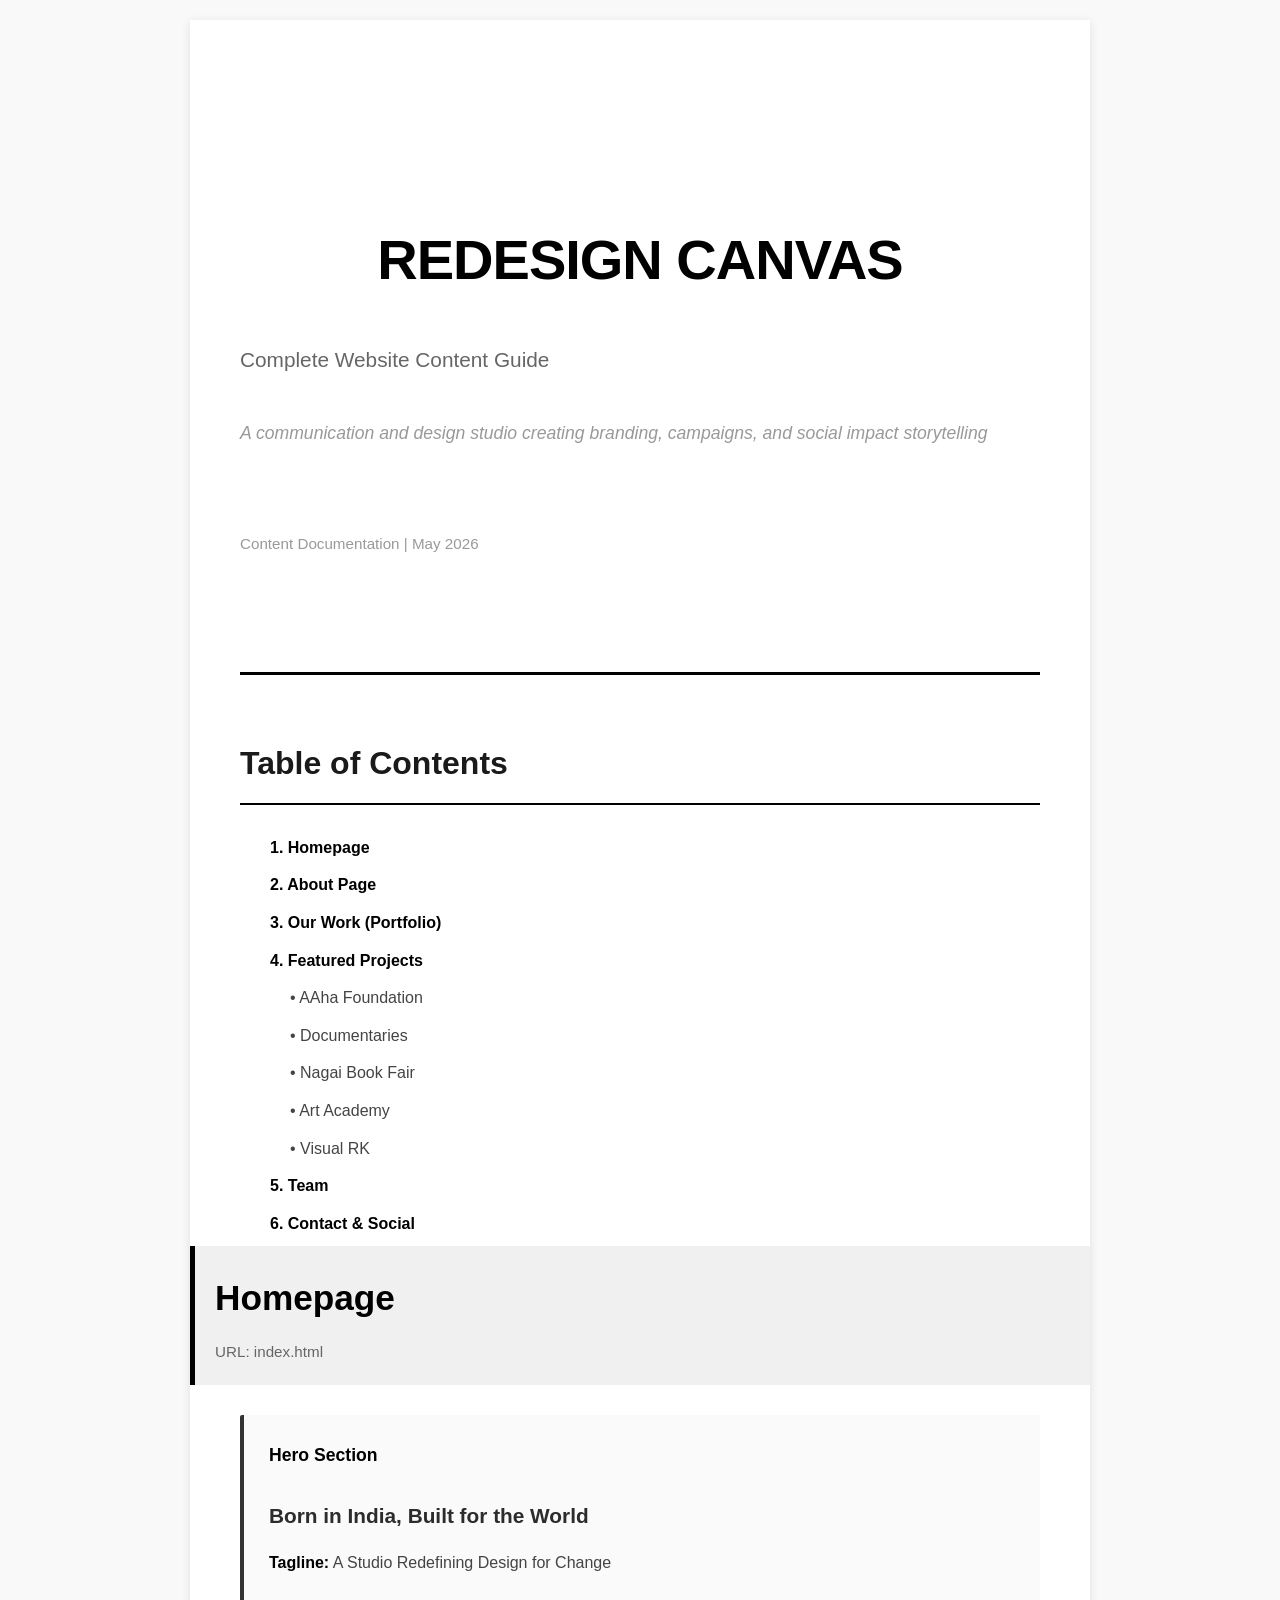
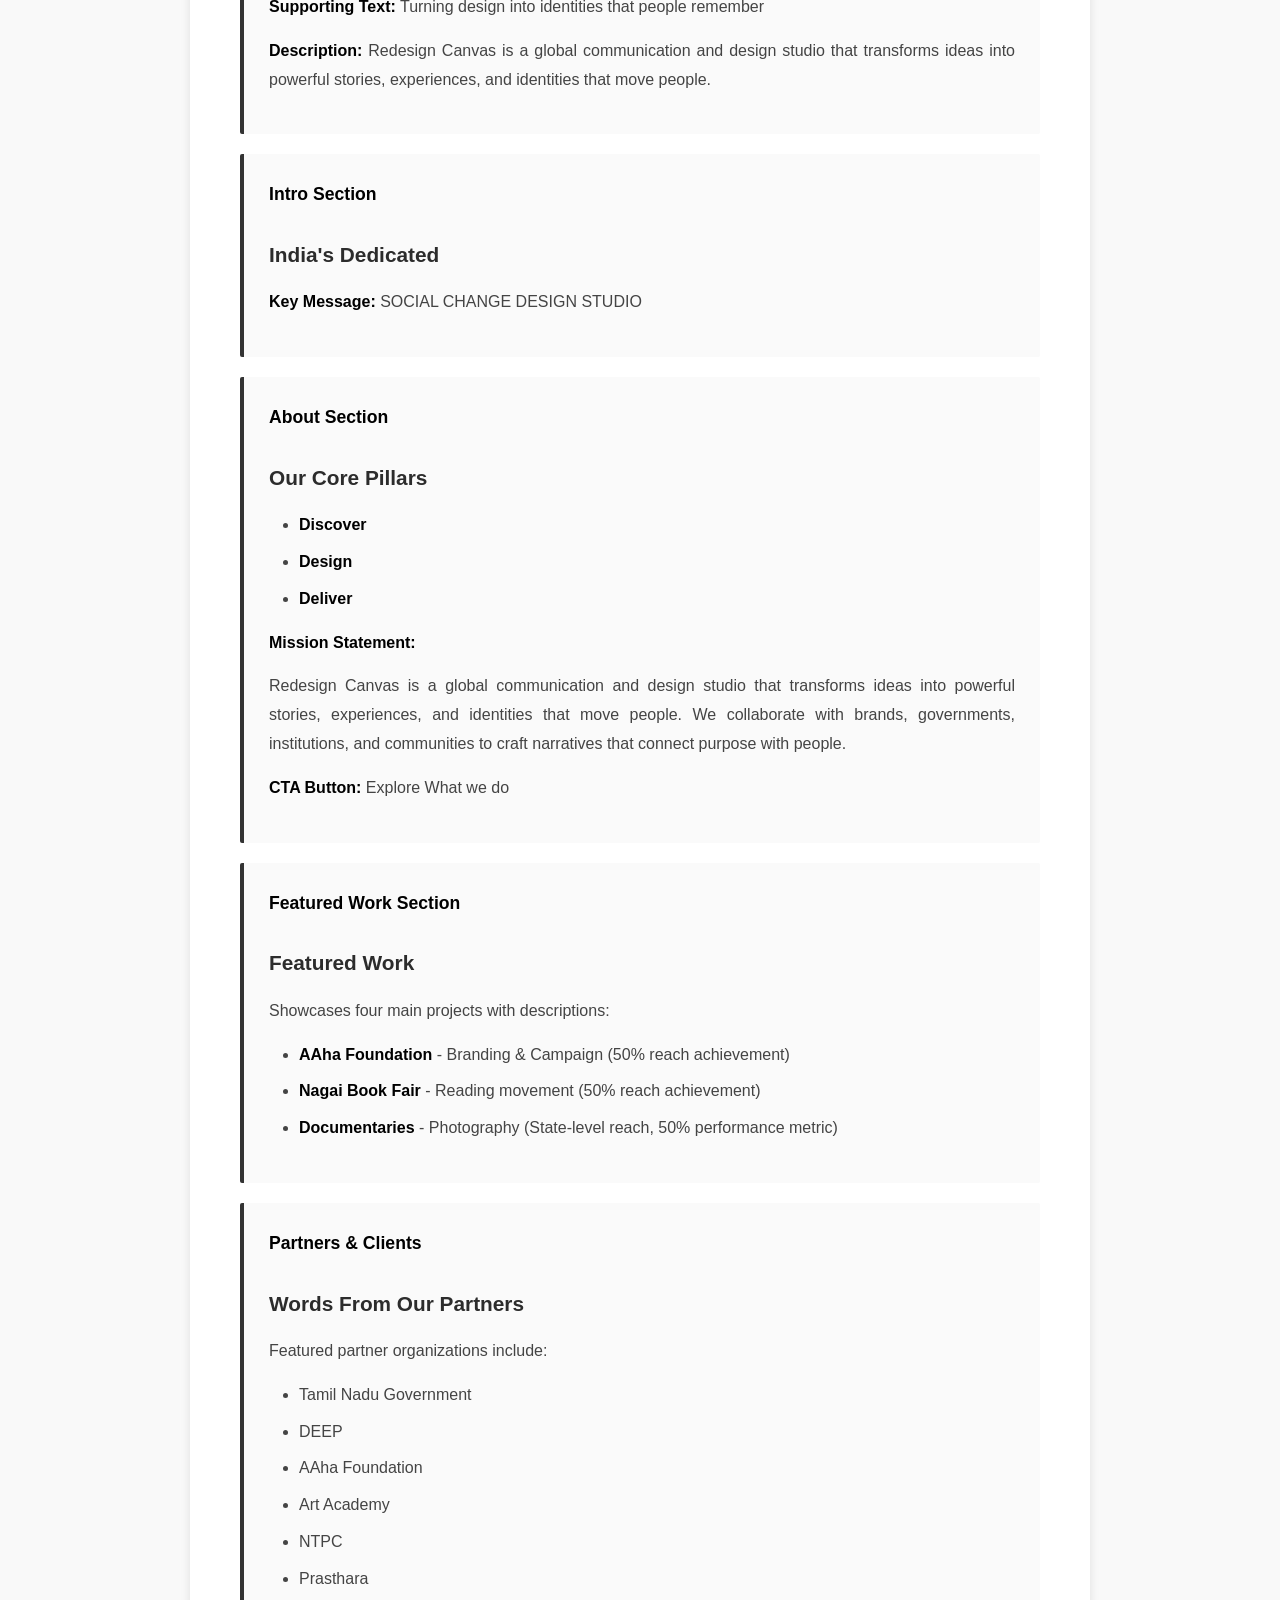
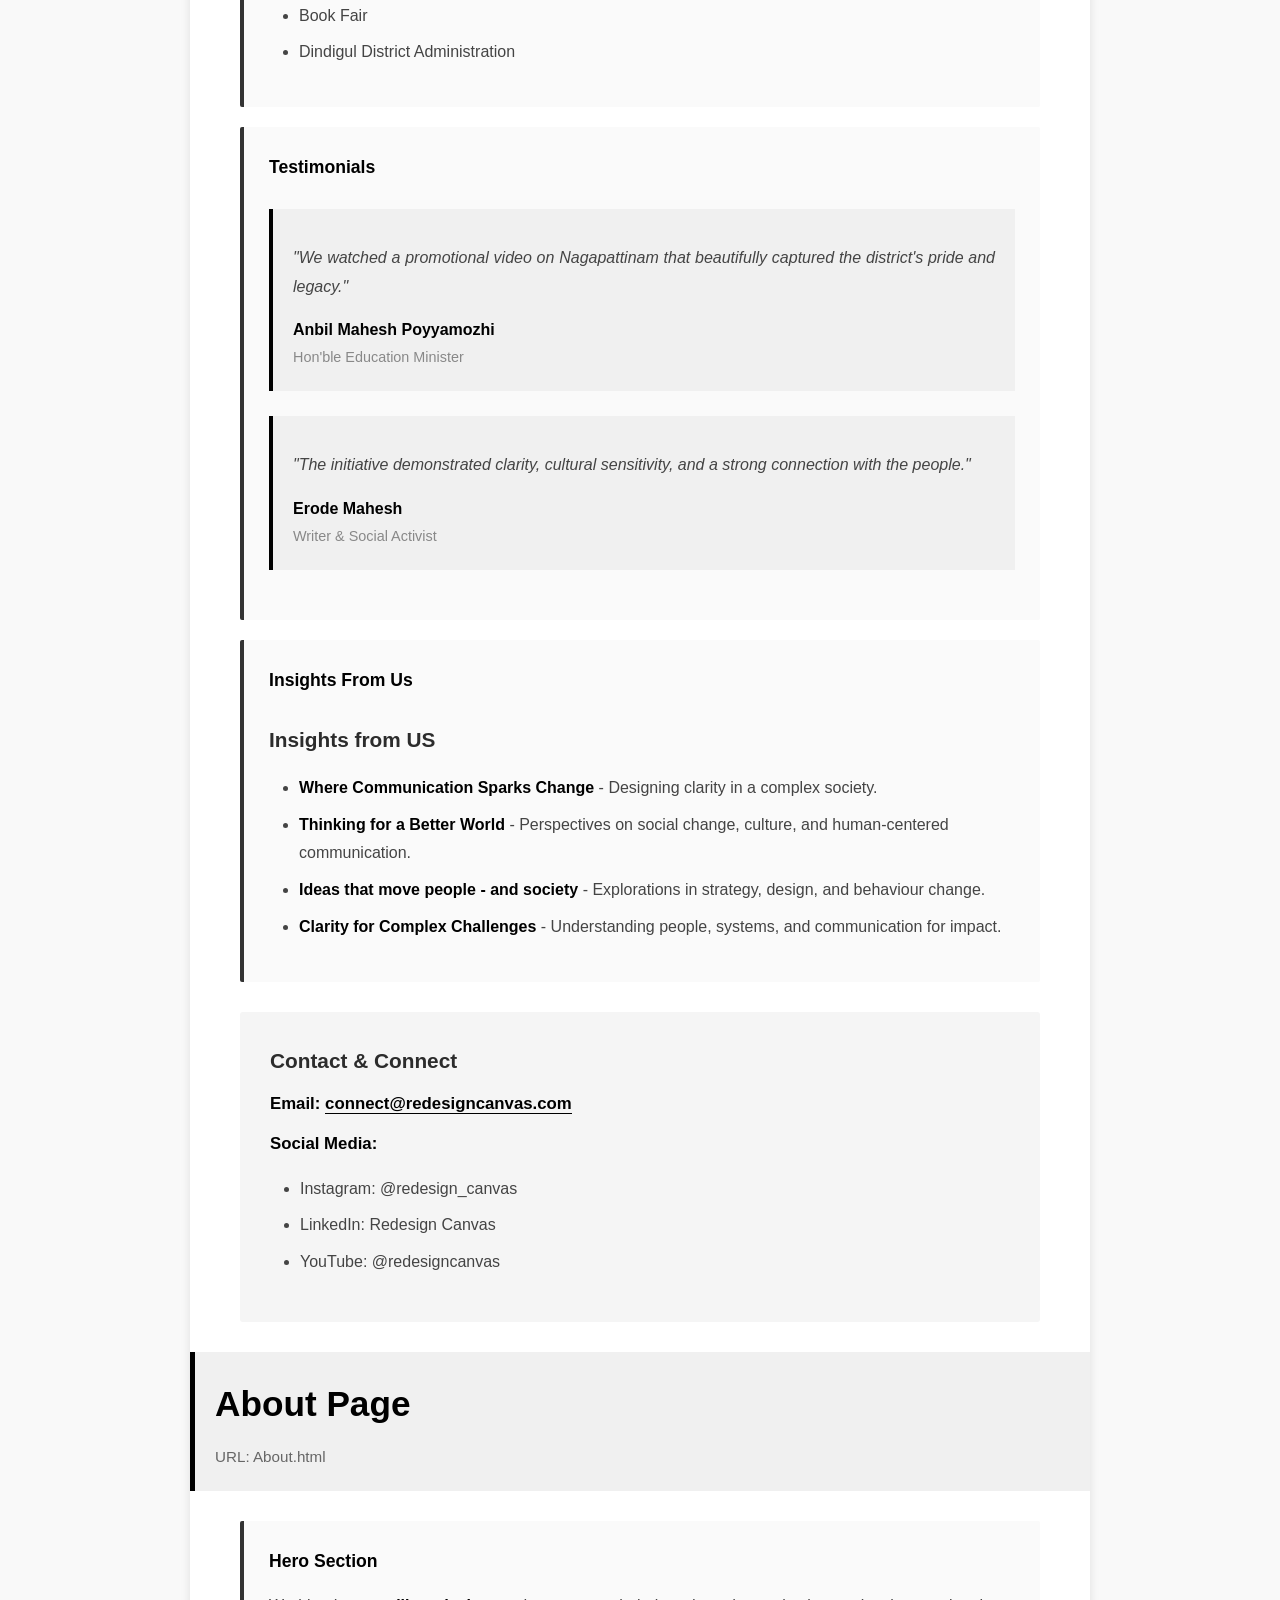
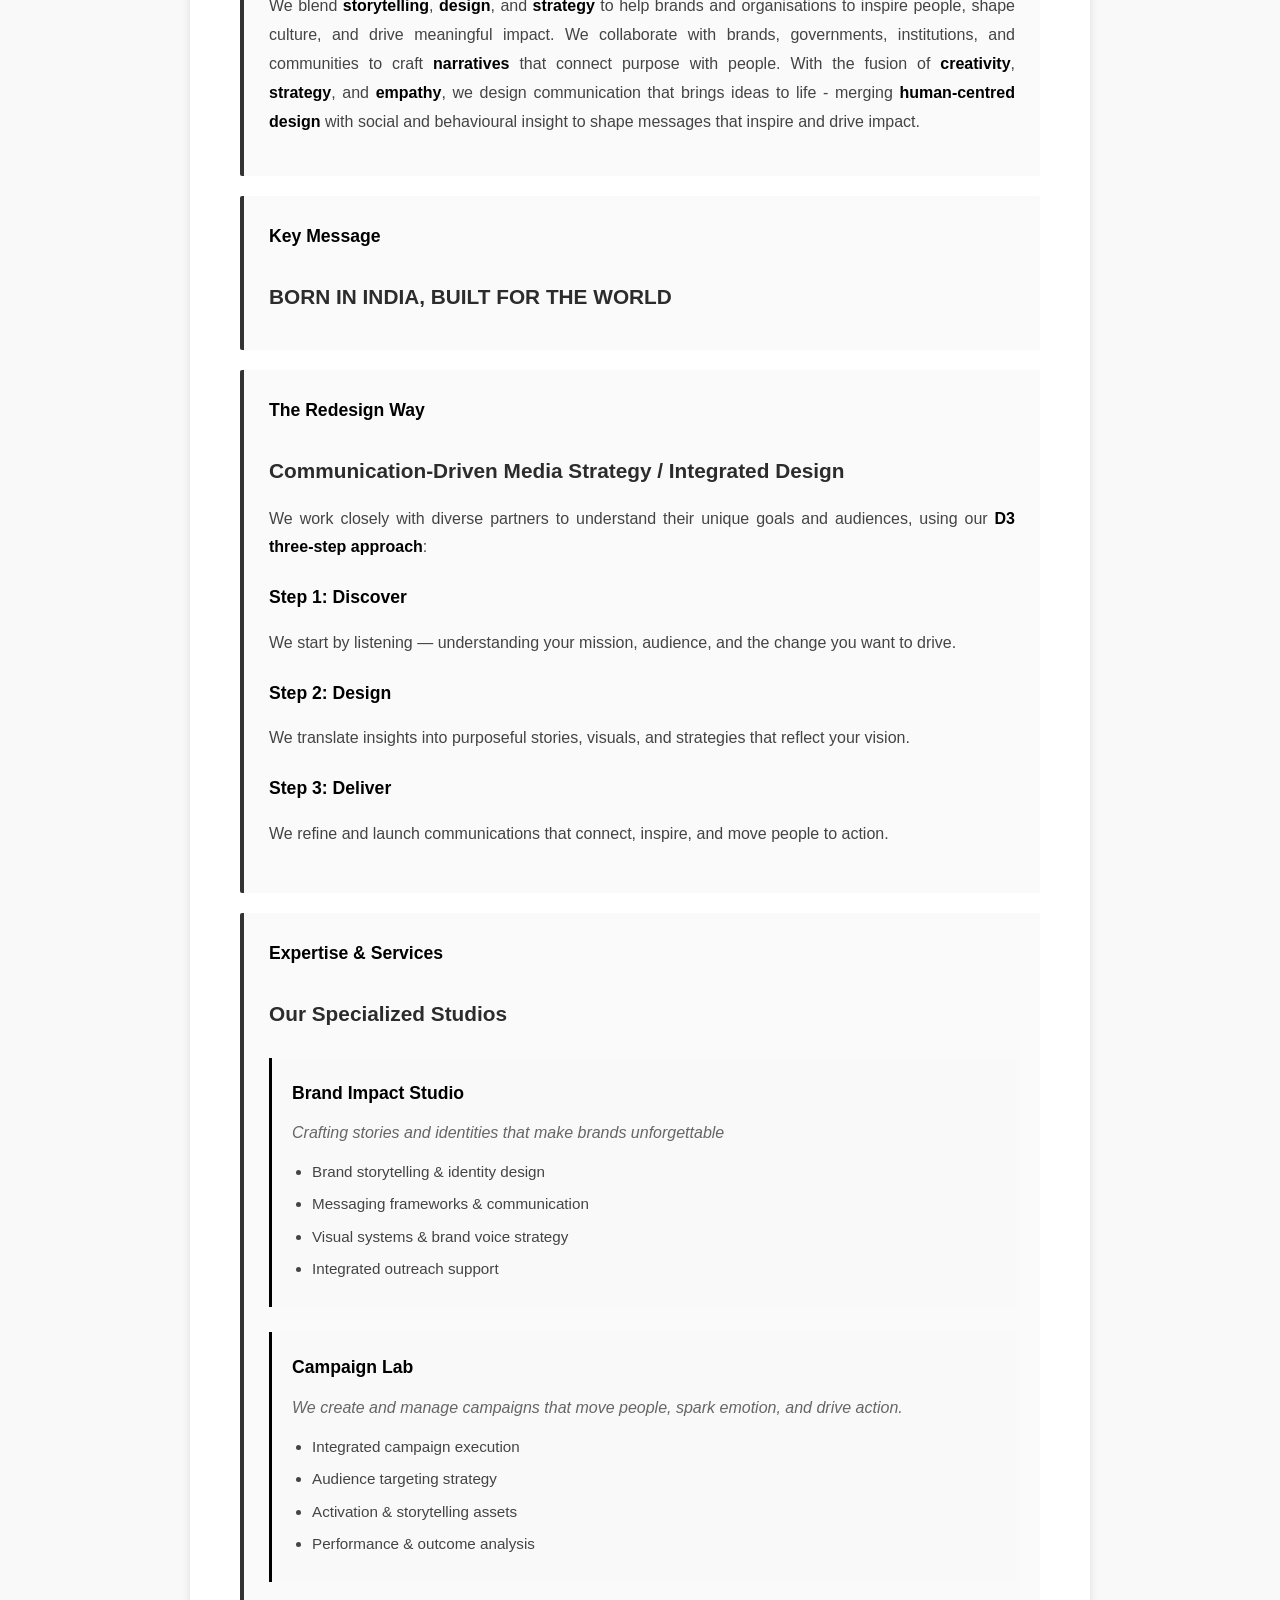
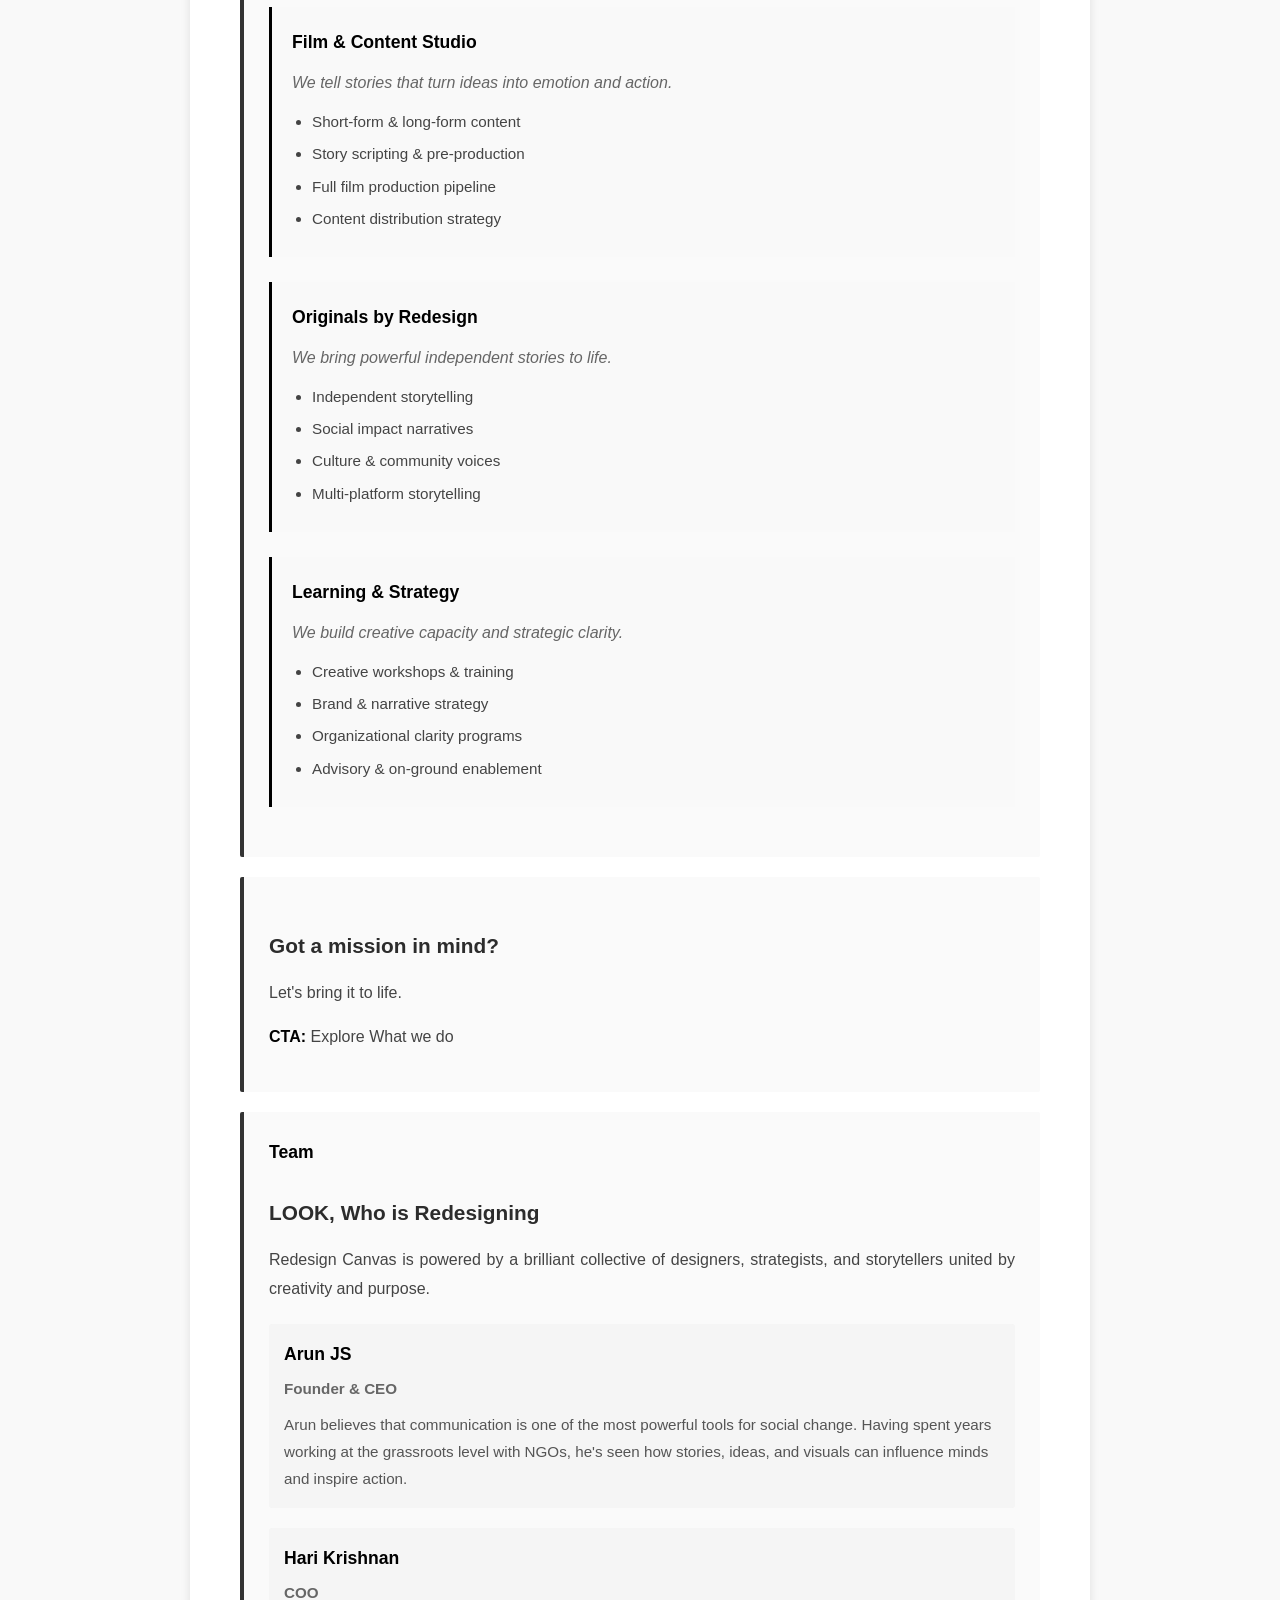
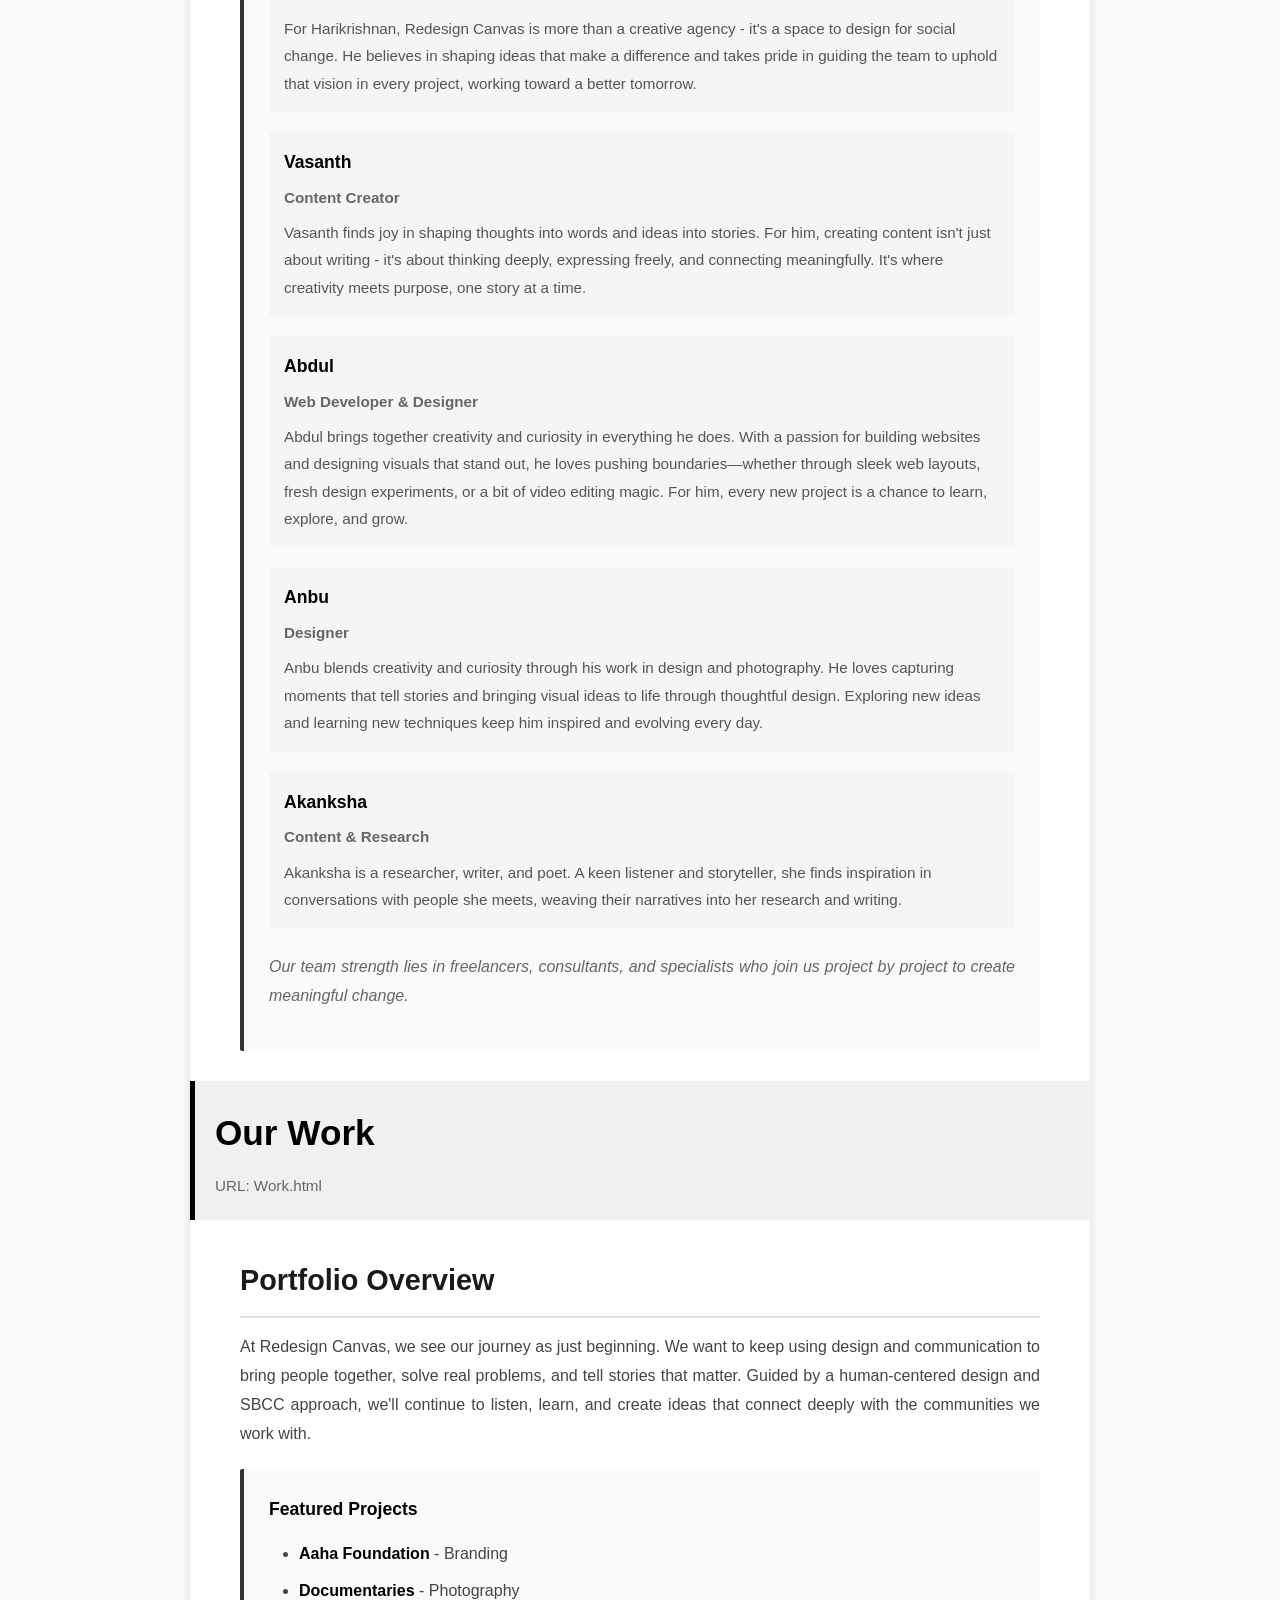
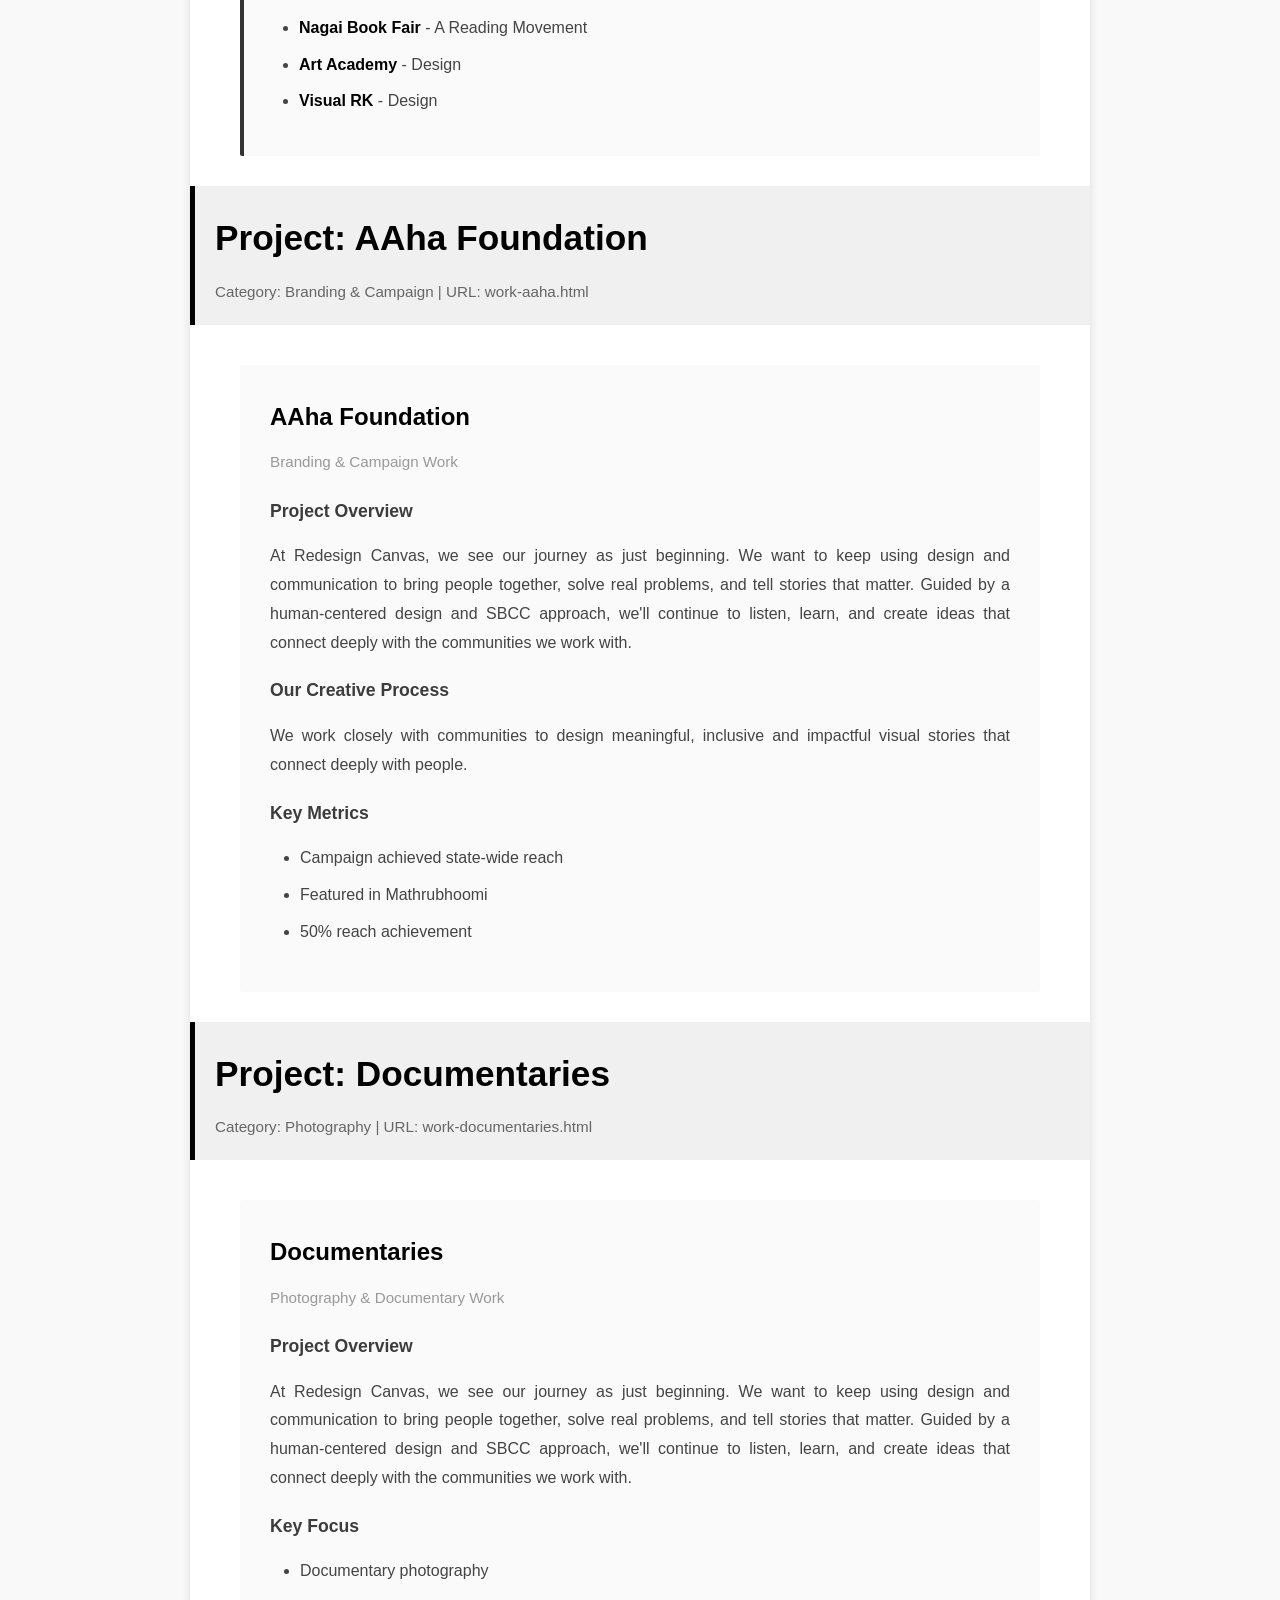
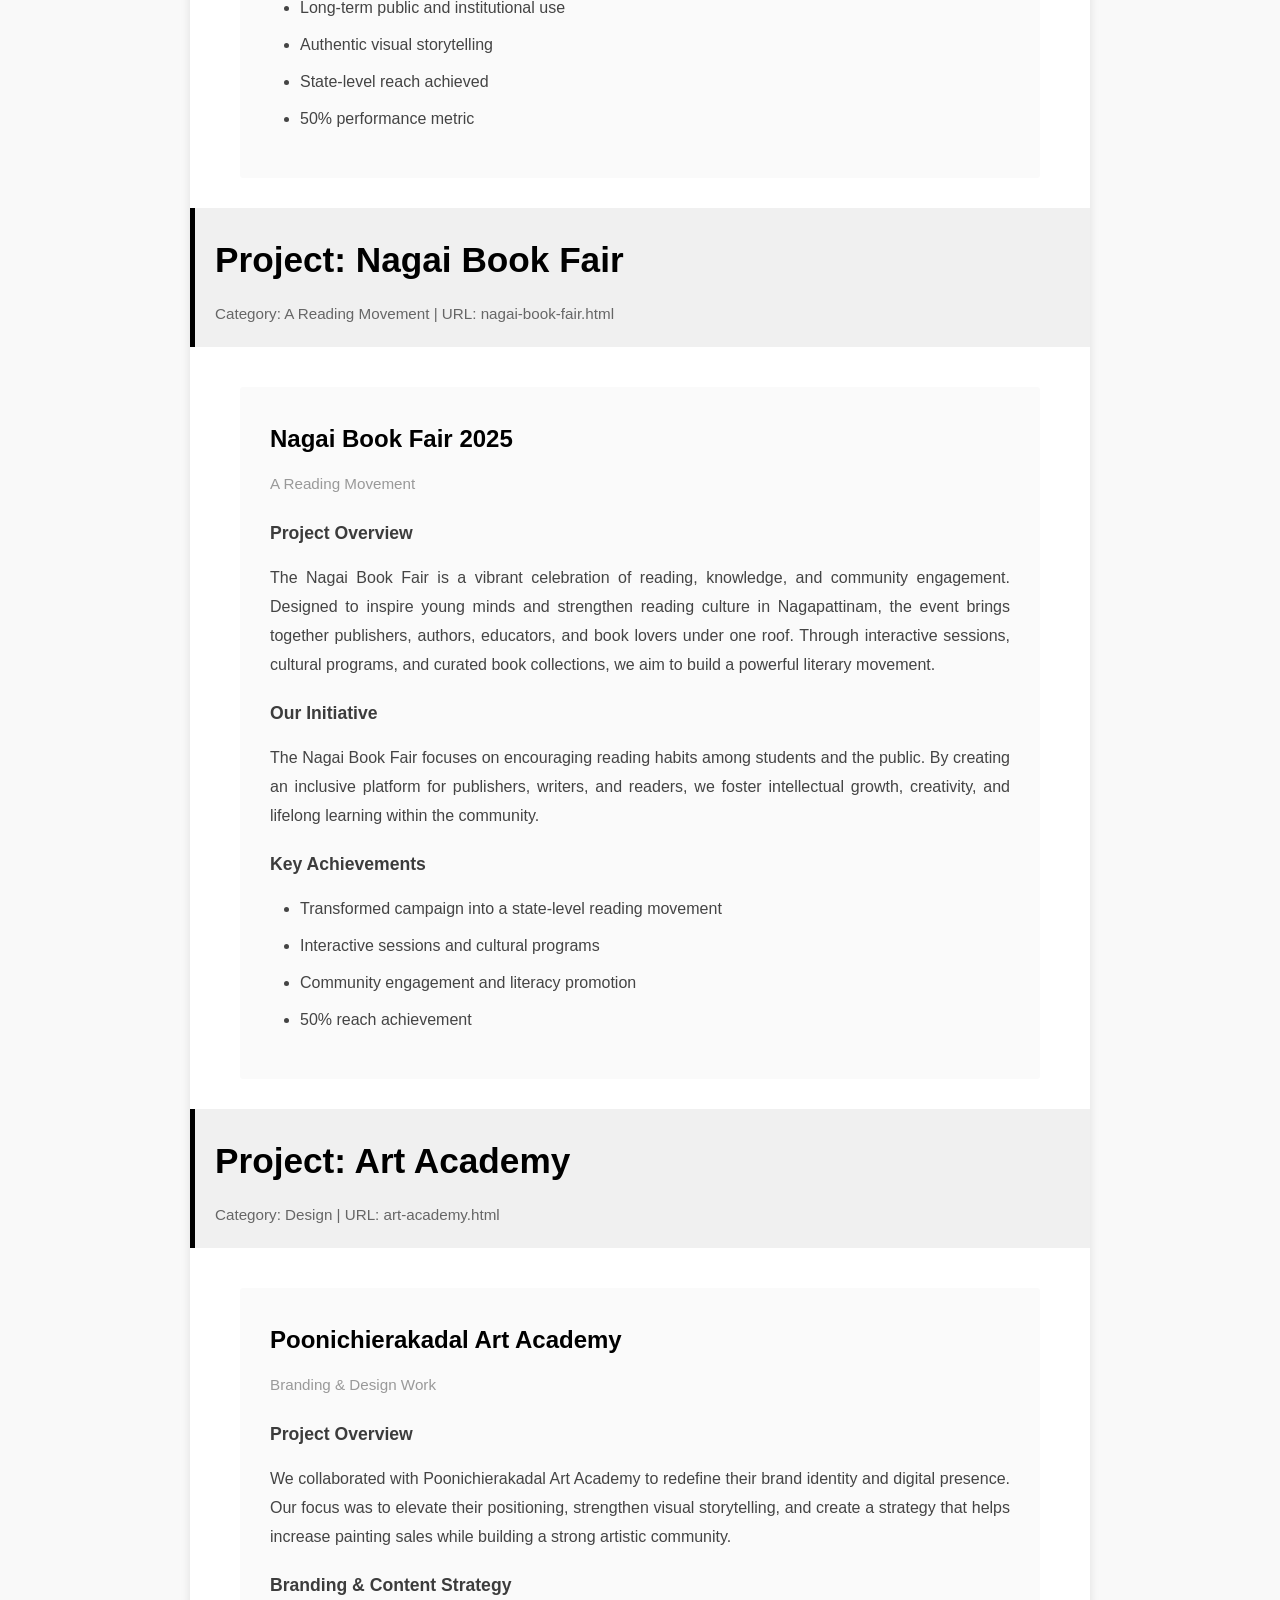
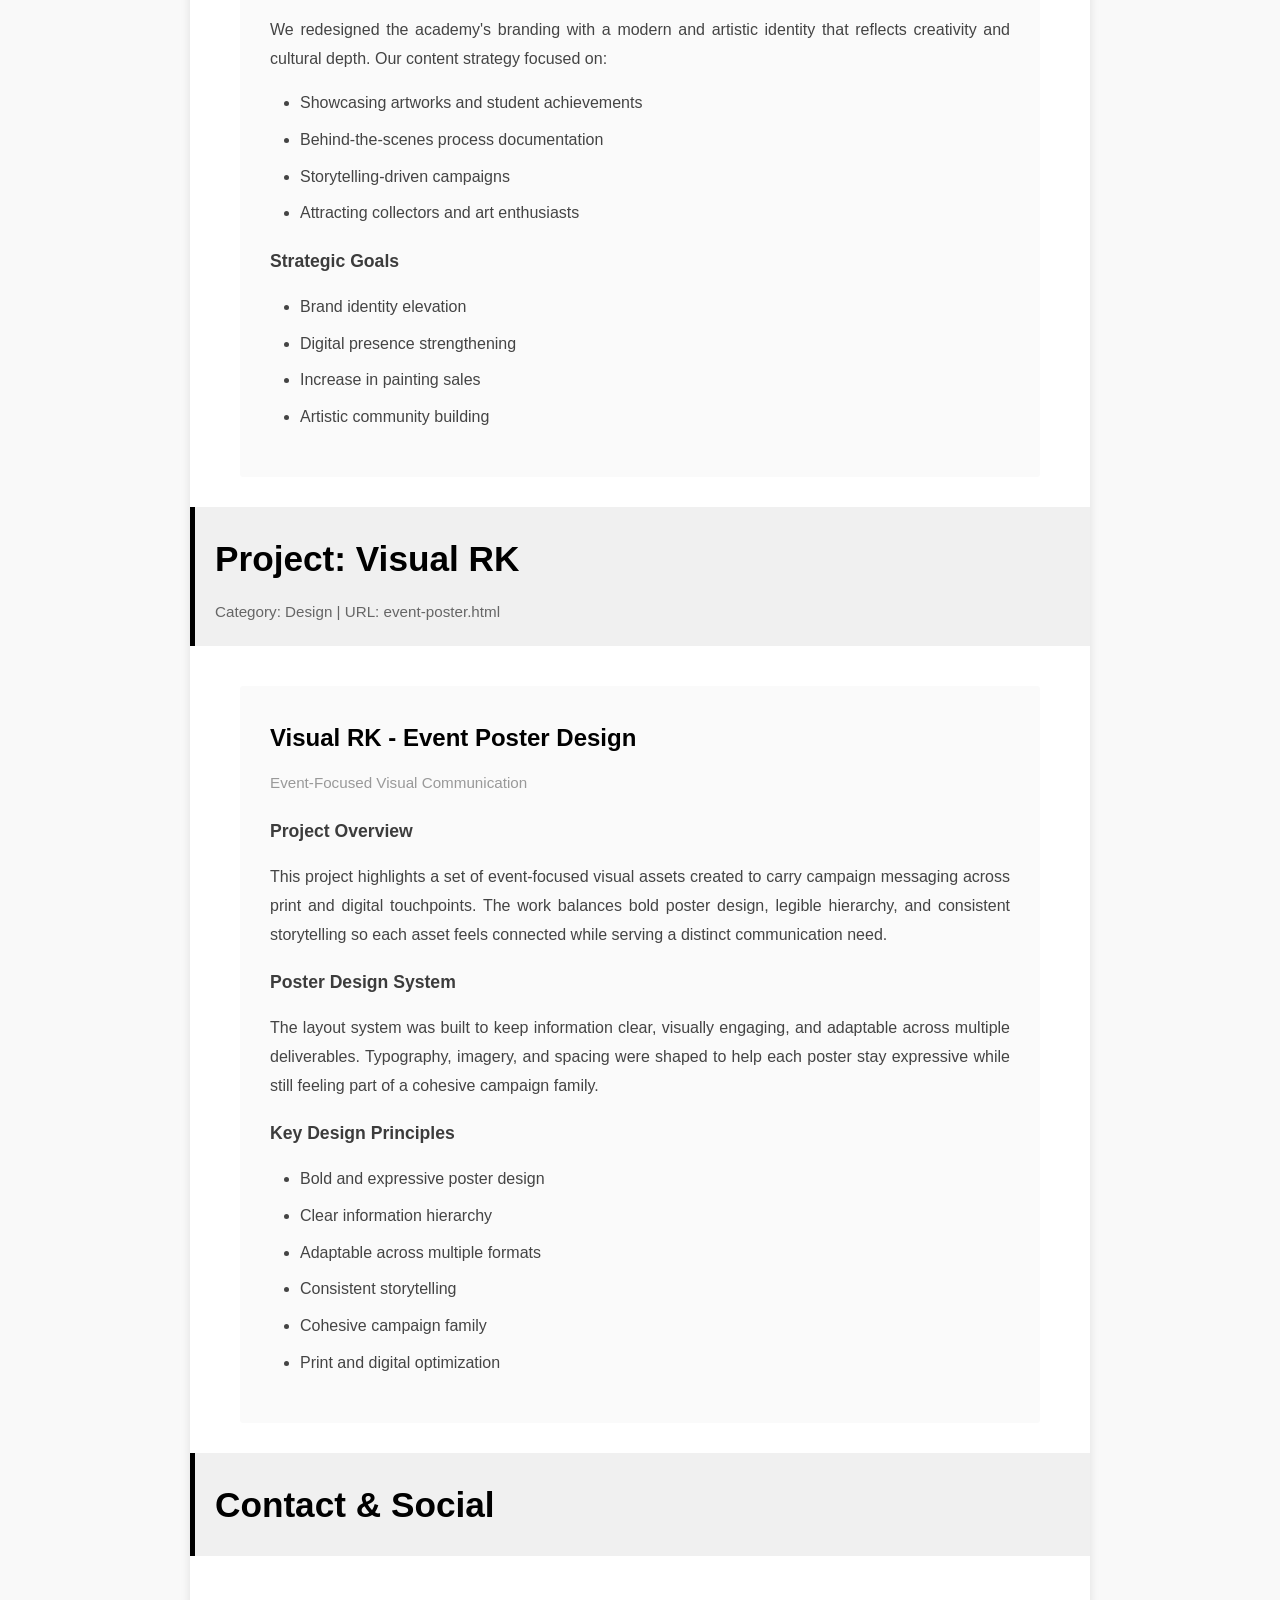
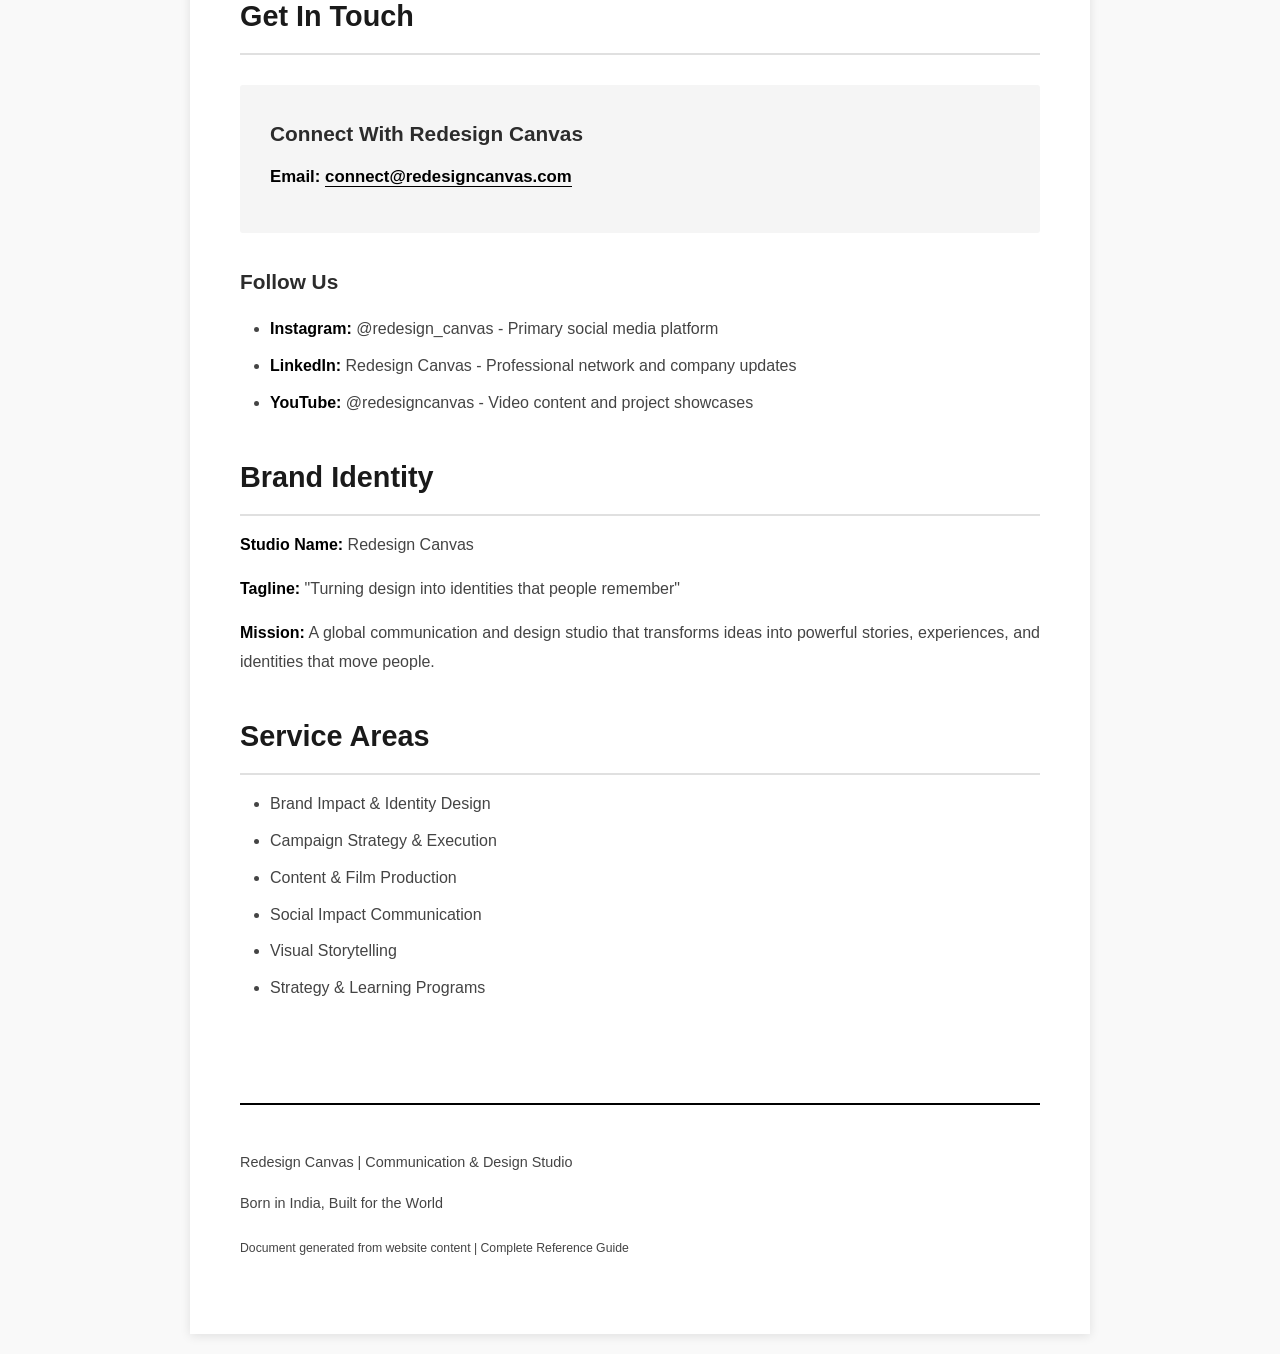
<file: pages/Website_Content_Document.html>
<!DOCTYPE html>
<html lang="en">
<head>
    <meta charset="UTF-8">
    <meta name="viewport" content="width=device-width, initial-scale=1.0">
    <title>Redesign Canvas - Complete Website Content</title>
    <style>
        * {
            margin: 0;
            padding: 0;
            box-sizing: border-box;
        }

        body {
            font-family: 'Poppins', 'Segoe UI', Tahoma, Geneva, Verdana, sans-serif;
            line-height: 1.8;
            color: #333;
            background: #f9f9f9;
            padding: 20px;
        }

        .container {
            max-width: 900px;
            margin: 0 auto;
            background: white;
            padding: 60px 50px;
            box-shadow: 0 2px 10px rgba(0,0,0,0.1);
        }

        /* Cover Page */
        .cover-page {
            text-align: center;
            padding: 100px 0;
            border-bottom: 3px solid #000;
            margin-bottom: 60px;
            page-break-after: always;
        }

        .cover-page h1 {
            font-size: 3.5em;
            font-weight: 700;
            margin: 30px 0;
            letter-spacing: -1px;
        }

        .cover-page .subtitle {
            font-size: 1.3em;
            color: #666;
            margin: 20px 0;
            font-weight: 300;
        }

        .cover-page .tagline {
            font-size: 1.1em;
            color: #999;
            margin-top: 40px;
            font-style: italic;
        }

        /* Table of Contents */
        .toc {
            page-break-after: always;
            margin-bottom: 60px;
        }

        .toc h2 {
            font-size: 2em;
            margin-bottom: 30px;
            border-bottom: 2px solid #000;
            padding-bottom: 10px;
        }

        .toc ul {
            list-style: none;
        }

        .toc li {
            margin: 12px 0;
            font-size: 1em;
            line-height: 1.6;
        }

        .toc li a {
            color: #333;
            text-decoration: none;
            border-bottom: 1px dotted #999;
        }

        /* Headings */
        h1 {
            font-size: 2.5em;
            font-weight: 700;
            margin: 40px 0 20px 0;
            color: #000;
        }

        h2 {
            font-size: 1.8em;
            font-weight: 600;
            margin: 35px 0 15px 0;
            color: #1a1a1a;
            border-bottom: 2px solid #e0e0e0;
            padding-bottom: 10px;
        }

        h3 {
            font-size: 1.3em;
            font-weight: 600;
            margin: 25px 0 10px 0;
            color: #2c2c2c;
        }

        h4 {
            font-size: 1.1em;
            font-weight: 600;
            margin: 18px 0 8px 0;
            color: #3c3c3c;
        }

        /* Text Styles */
        p {
            margin: 15px 0;
            text-align: justify;
            color: #444;
        }

        strong {
            font-weight: 600;
            color: #000;
        }

        /* Lists */
        ul, ol {
            margin: 15px 0 15px 30px;
        }

        li {
            margin: 8px 0;
            color: #444;
        }

        /* Page Section */
        .page-section {
            margin-bottom: 80px;
            page-break-inside: avoid;
        }

        .page-section:first-of-type {
            page-break-after: always;
        }

        /* Section Headers */
        .section-header {
            background: #f0f0f0;
            padding: 20px;
            margin: -50px -50px 30px -50px;
            border-left: 5px solid #000;
        }

        .section-header h1 {
            margin: 0;
            font-size: 2.2em;
        }

        .section-header p {
            margin: 8px 0 0 0;
            font-size: 0.95em;
            color: #666;
        }

        /* Content Boxes */
        .content-box {
            background: #fafafa;
            padding: 25px;
            margin: 20px 0;
            border-left: 4px solid #333;
            border-radius: 2px;
        }

        .content-box h4 {
            margin-top: 0;
            color: #000;
        }

        /* Team Grid */
        .team-member {
            margin: 20px 0;
            padding: 15px;
            background: #f5f5f5;
            border-radius: 3px;
        }

        .team-member h4 {
            color: #000;
            margin: 0 0 5px 0;
        }

        .team-member .role {
            font-weight: 600;
            color: #666;
            font-size: 0.95em;
        }

        .team-member .bio {
            margin-top: 8px;
            font-size: 0.95em;
            color: #555;
        }

        /* Expertise Grid */
        .expertise-item {
            margin: 25px 0;
            padding: 20px;
            background: #f9f9f9;
            border-left: 3px solid #000;
        }

        .expertise-item h4 {
            margin: 0 0 10px 0;
            color: #000;
        }

        .expertise-item p {
            margin: 10px 0;
            font-style: italic;
            color: #666;
        }

        .expertise-item ul {
            margin: 10px 0 0 20px;
        }

        .expertise-item li {
            margin: 5px 0;
            font-size: 0.95em;
        }

        /* Work Project */
        .project {
            margin: 40px 0;
            padding: 30px;
            background: #fafafa;
            border-radius: 3px;
        }

        .project h3 {
            margin-top: 0;
            color: #000;
            font-size: 1.5em;
        }

        .project-meta {
            font-size: 0.95em;
            color: #999;
            margin: 10px 0 20px 0;
        }

        /* Testimonials */
        .testimonial {
            margin: 25px 0;
            padding: 20px;
            background: #f0f0f0;
            border-left: 4px solid #000;
            font-style: italic;
            color: #555;
        }

        .testimonial-author {
            font-weight: 600;
            font-style: normal;
            color: #000;
            margin-top: 12px;
        }

        .testimonial-title {
            font-size: 0.9em;
            color: #888;
            font-style: normal;
        }

        /* Contact Info */
        .contact-info {
            background: #f5f5f5;
            padding: 30px;
            border-radius: 3px;
            margin: 30px 0;
        }

        .contact-info h3 {
            margin-top: 0;
        }

        .contact-info p {
            margin: 10px 0;
            font-size: 1.05em;
        }

        .contact-info a {
            color: #000;
            text-decoration: none;
            font-weight: 600;
            border-bottom: 1px solid #000;
        }

        @media (max-width: 480px) {
            .container {
                padding-left: 20px;
                padding-right: 20px;
                overflow-wrap: anywhere;
            }

            .section-header {
                margin-left: -20px;
                margin-right: -20px;
            }

            .cover-page h1 {
                font-size: 2.8em;
            }

            .contact-info a {
                overflow-wrap: anywhere;
            }
        }

        /* Page Break */
        .page-break {
            page-break-after: always;
            margin: 60px 0;
        }

        /* Print Styles */
        @media print {
            body {
                background: white;
                padding: 0;
            }

            .container {
                max-width: 100%;
                box-shadow: none;
                padding: 40px;
            }

            h1, h2 {
                page-break-after: avoid;
            }

            .page-section {
                page-break-inside: avoid;
            }

            .project {
                page-break-inside: avoid;
            }
        }
    </style>
</head>
<body>
    <div class="container">
        <!-- COVER PAGE -->
        <div class="cover-page">
            <h1>REDESIGN CANVAS</h1>
            <p class="subtitle">Complete Website Content Guide</p>
            <p class="tagline">A communication and design studio creating branding, campaigns, and social impact storytelling</p>
            <p style="margin-top: 80px; font-size: 0.95em; color: #999;">Content Documentation | May 2026</p>
        </div>

        <!-- TABLE OF CONTENTS -->
        <div class="toc">
            <h2>Table of Contents</h2>
            <ul>
                <li><strong>1. Homepage</strong></li>
                <li><strong>2. About Page</strong></li>
                <li><strong>3. Our Work (Portfolio)</strong></li>
                <li><strong>4. Featured Projects</strong></li>
                <li style="margin-left: 20px;">• AAha Foundation</li>
                <li style="margin-left: 20px;">• Documentaries</li>
                <li style="margin-left: 20px;">• Nagai Book Fair</li>
                <li style="margin-left: 20px;">• Art Academy</li>
                <li style="margin-left: 20px;">• Visual RK</li>
                <li><strong>5. Team</strong></li>
                <li><strong>6. Contact & Social</strong></li>
            </ul>
        </div>

        <div class="page-break"></div>

        <!-- ========== HOMEPAGE ========== -->
        <div class="page-section">
            <div class="section-header">
                <h1>Homepage</h1>
                <p>URL: index.html</p>
            </div>

            <!-- HERO SECTION -->
            <div class="content-box">
                <h4>Hero Section</h4>
                <h3>Born in India, Built for the World</h3>
                <p><strong>Tagline:</strong> A Studio Redefining Design for Change</p>
                <p><strong>Supporting Text:</strong> Turning design into identities that people remember</p>
                <p><strong>Description:</strong> Redesign Canvas is a global communication and design studio that transforms ideas into powerful stories, experiences, and identities that move people.</p>
            </div>

            <!-- INTRO SECTION -->
            <div class="content-box">
                <h4>Intro Section</h4>
                <h3>India's Dedicated</h3>
                <p><strong>Key Message:</strong> SOCIAL CHANGE DESIGN STUDIO</p>
            </div>

            <!-- ABOUT SECTION -->
            <div class="content-box">
                <h4>About Section</h4>
                <h3>Our Core Pillars</h3>
                <ul>
                    <li><strong>Discover</strong></li>
                    <li><strong>Design</strong></li>
                    <li><strong>Deliver</strong></li>
                </ul>
                <p><strong>Mission Statement:</strong></p>
                <p>Redesign Canvas is a global communication and design studio that transforms ideas into powerful stories, experiences, and identities that move people. We collaborate with brands, governments, institutions, and communities to craft narratives that connect purpose with people.</p>
                <p><strong>CTA Button:</strong> Explore What we do</p>
            </div>

            <!-- FEATURED WORK SECTION -->
            <div class="content-box">
                <h4>Featured Work Section</h4>
                <h3>Featured Work</h3>
                <p>Showcases four main projects with descriptions:</p>
                <ul>
                    <li><strong>AAha Foundation</strong> - Branding & Campaign (50% reach achievement)</li>
                    <li><strong>Nagai Book Fair</strong> - Reading movement (50% reach achievement)</li>
                    <li><strong>Documentaries</strong> - Photography (State-level reach, 50% performance metric)</li>
                </ul>
            </div>

            <!-- PARTNERS SECTION -->
            <div class="content-box">
                <h4>Partners & Clients</h4>
                <h3>Words From Our Partners</h3>
                <p>Featured partner organizations include:</p>
                <ul>
                    <li>Tamil Nadu Government</li>
                    <li>DEEP</li>
                    <li>AAha Foundation</li>
                    <li>Art Academy</li>
                    <li>NTPC</li>
                    <li>Prasthara</li>
                    <li>Book Fair</li>
                    <li>Dindigul District Administration</li>
                </ul>
            </div>

            <!-- TESTIMONIALS SECTION -->
            <div class="content-box">
                <h4>Testimonials</h4>

                <div class="testimonial">
                    <p>"We watched a promotional video on Nagapattinam that beautifully captured the district's pride and legacy."</p>
                    <div class="testimonial-author">Anbil Mahesh Poyyamozhi</div>
                    <div class="testimonial-title">Hon'ble Education Minister</div>
                </div>

                <div class="testimonial">
                    <p>"The initiative demonstrated clarity, cultural sensitivity, and a strong connection with the people."</p>
                    <div class="testimonial-author">Erode Mahesh</div>
                    <div class="testimonial-title">Writer & Social Activist</div>
                </div>
            </div>

            <!-- INSIGHTS SECTION -->
            <div class="content-box">
                <h4>Insights From Us</h4>
                <h3>Insights from US</h3>
                <ul>
                    <li><strong>Where Communication Sparks Change</strong> - Designing clarity in a complex society.</li>
                    <li><strong>Thinking for a Better World</strong> - Perspectives on social change, culture, and human-centered communication.</li>
                    <li><strong>Ideas that move people - and society</strong> - Explorations in strategy, design, and behaviour change.</li>
                    <li><strong>Clarity for Complex Challenges</strong> - Understanding people, systems, and communication for impact.</li>
                </ul>
            </div>

            <!-- CONTACT SECTION -->
            <div class="contact-info">
                <h3>Contact & Connect</h3>
                <p><strong>Email:</strong> <a href="mailto:connect@redesigncanvas.com">connect@redesigncanvas.com</a></p>
                <p><strong>Social Media:</strong></p>
                <ul>
                    <li>Instagram: @redesign_canvas</li>
                    <li>LinkedIn: Redesign Canvas</li>
                    <li>YouTube: @redesigncanvas</li>
                </ul>
            </div>
        </div>

        <div class="page-break"></div>

        <!-- ========== ABOUT PAGE ========== -->
        <div class="page-section">
            <div class="section-header">
                <h1>About Page</h1>
                <p>URL: About.html</p>
            </div>

            <!-- HERO SECTION -->
            <div class="content-box">
                <h4>Hero Section</h4>
                <p>We blend <strong>storytelling</strong>, <strong>design</strong>, and <strong>strategy</strong> to help brands and organisations to inspire people, shape culture, and drive meaningful impact. We collaborate with brands, governments, institutions, and communities to craft <strong>narratives</strong> that connect purpose with people. With the fusion of <strong>creativity</strong>, <strong>strategy</strong>, and <strong>empathy</strong>, we design communication that brings ideas to life - merging <strong>human-centred design</strong> with social and behavioural insight to shape messages that inspire and drive impact.</p>
            </div>

            <!-- IMAGE OVERLAY SECTION -->
            <div class="content-box">
                <h4>Key Message</h4>
                <h3>BORN IN INDIA, BUILT FOR THE WORLD</h3>
            </div>

            <!-- THE REDESIGN WAY SECTION -->
            <div class="content-box">
                <h4>The Redesign Way</h4>
                <h3>Communication-Driven Media Strategy / Integrated Design</h3>
                <p>We work closely with diverse partners to understand their unique goals and audiences, using our <strong>D3 three-step approach</strong>:</p>

                <div style="margin: 20px 0;">
                    <h4>Step 1: Discover</h4>
                    <p>We start by listening — understanding your mission, audience, and the change you want to drive.</p>
                </div>

                <div style="margin: 20px 0;">
                    <h4>Step 2: Design</h4>
                    <p>We translate insights into purposeful stories, visuals, and strategies that reflect your vision.</p>
                </div>

                <div style="margin: 20px 0;">
                    <h4>Step 3: Deliver</h4>
                    <p>We refine and launch communications that connect, inspire, and move people to action.</p>
                </div>
            </div>

            <!-- EXPERTISE SECTION -->
            <div class="content-box">
                <h4>Expertise & Services</h4>
                <h3>Our Specialized Studios</h3>

                <div class="expertise-item">
                    <h4>Brand Impact Studio</h4>
                    <p>Crafting stories and identities that make brands unforgettable</p>
                    <ul>
                        <li>Brand storytelling & identity design</li>
                        <li>Messaging frameworks & communication</li>
                        <li>Visual systems & brand voice strategy</li>
                        <li>Integrated outreach support</li>
                    </ul>
                </div>

                <div class="expertise-item">
                    <h4>Campaign Lab</h4>
                    <p>We create and manage campaigns that move people, spark emotion, and drive action.</p>
                    <ul>
                        <li>Integrated campaign execution</li>
                        <li>Audience targeting strategy</li>
                        <li>Activation & storytelling assets</li>
                        <li>Performance & outcome analysis</li>
                    </ul>
                </div>

                <div class="expertise-item">
                    <h4>Film & Content Studio</h4>
                    <p>We tell stories that turn ideas into emotion and action.</p>
                    <ul>
                        <li>Short-form & long-form content</li>
                        <li>Story scripting & pre-production</li>
                        <li>Full film production pipeline</li>
                        <li>Content distribution strategy</li>
                    </ul>
                </div>

                <div class="expertise-item">
                    <h4>Originals by Redesign</h4>
                    <p>We bring powerful independent stories to life.</p>
                    <ul>
                        <li>Independent storytelling</li>
                        <li>Social impact narratives</li>
                        <li>Culture & community voices</li>
                        <li>Multi-platform storytelling</li>
                    </ul>
                </div>

                <div class="expertise-item">
                    <h4>Learning & Strategy</h4>
                    <p>We build creative capacity and strategic clarity.</p>
                    <ul>
                        <li>Creative workshops & training</li>
                        <li>Brand & narrative strategy</li>
                        <li>Organizational clarity programs</li>
                        <li>Advisory & on-ground enablement</li>
                    </ul>
                </div>
            </div>

            <!-- CTA -->
            <div class="content-box">
                <h3>Got a mission in mind?</h3>
                <p>Let's bring it to life.</p>
                <p><strong>CTA:</strong> Explore What we do</p>
            </div>

            <!-- TEAM SECTION -->
            <div class="content-box">
                <h4>Team</h4>
                <h3>LOOK, Who is Redesigning</h3>
                <p>Redesign Canvas is powered by a brilliant collective of designers, strategists, and storytellers united by creativity and purpose.</p>

                <div class="team-member">
                    <h4>Arun JS</h4>
                    <div class="role">Founder & CEO</div>
                    <div class="bio">Arun believes that communication is one of the most powerful tools for social change. Having spent years working at the grassroots level with NGOs, he's seen how stories, ideas, and visuals can influence minds and inspire action.</div>
                </div>

                <div class="team-member">
                    <h4>Hari Krishnan</h4>
                    <div class="role">COO</div>
                    <div class="bio">For Harikrishnan, Redesign Canvas is more than a creative agency - it's a space to design for social change. He believes in shaping ideas that make a difference and takes pride in guiding the team to uphold that vision in every project, working toward a better tomorrow.</div>
                </div>

                <div class="team-member">
                    <h4>Vasanth</h4>
                    <div class="role">Content Creator</div>
                    <div class="bio">Vasanth finds joy in shaping thoughts into words and ideas into stories. For him, creating content isn't just about writing - it's about thinking deeply, expressing freely, and connecting meaningfully. It's where creativity meets purpose, one story at a time.</div>
                </div>

                <div class="team-member">
                    <h4>Abdul</h4>
                    <div class="role">Web Developer & Designer</div>
                    <div class="bio">Abdul brings together creativity and curiosity in everything he does. With a passion for building websites and designing visuals that stand out, he loves pushing boundaries—whether through sleek web layouts, fresh design experiments, or a bit of video editing magic. For him, every new project is a chance to learn, explore, and grow.</div>
                </div>

                <div class="team-member">
                    <h4>Anbu</h4>
                    <div class="role">Designer</div>
                    <div class="bio">Anbu blends creativity and curiosity through his work in design and photography. He loves capturing moments that tell stories and bringing visual ideas to life through thoughtful design. Exploring new ideas and learning new techniques keep him inspired and evolving every day.</div>
                </div>

                <div class="team-member">
                    <h4>Akanksha</h4>
                    <div class="role">Content & Research</div>
                    <div class="bio">Akanksha is a researcher, writer, and poet. A keen listener and storyteller, she finds inspiration in conversations with people she meets, weaving their narratives into her research and writing.</div>
                </div>

                <p style="margin-top: 25px; font-style: italic; color: #666;">Our team strength lies in freelancers, consultants, and specialists who join us project by project to create meaningful change.</p>
            </div>
        </div>

        <div class="page-break"></div>

        <!-- ========== OUR WORK (PORTFOLIO) ========== -->
        <div class="page-section">
            <div class="section-header">
                <h1>Our Work</h1>
                <p>URL: Work.html</p>
            </div>

            <h2>Portfolio Overview</h2>
            <p>At Redesign Canvas, we see our journey as just beginning. We want to keep using design and communication to bring people together, solve real problems, and tell stories that matter. Guided by a human-centered design and SBCC approach, we'll continue to listen, learn, and create ideas that connect deeply with the communities we work with.</p>

            <div class="content-box">
                <h4>Featured Projects</h4>
                <ul>
                    <li><strong>Aaha Foundation</strong> - Branding</li>
                    <li><strong>Documentaries</strong> - Photography</li>
                    <li><strong>Nagai Book Fair</strong> - A Reading Movement</li>
                    <li><strong>Art Academy</strong> - Design</li>
                    <li><strong>Visual RK</strong> - Design</li>
                </ul>
            </div>
        </div>

        <div class="page-break"></div>

        <!-- ========== FEATURED PROJECTS ========== -->

        <!-- PROJECT 1: AAHA FOUNDATION -->
        <div class="page-section">
            <div class="section-header">
                <h1>Project: AAha Foundation</h1>
                <p class="project-meta">Category: Branding & Campaign | URL: work-aaha.html</p>
            </div>

            <div class="project">
                <h3>AAha Foundation</h3>
                <p class="project-meta">Branding & Campaign Work</p>

                <h4>Project Overview</h4>
                <p>At Redesign Canvas, we see our journey as just beginning. We want to keep using design and communication to bring people together, solve real problems, and tell stories that matter. Guided by a human-centered design and SBCC approach, we'll continue to listen, learn, and create ideas that connect deeply with the communities we work with.</p>

                <h4>Our Creative Process</h4>
                <p>We work closely with communities to design meaningful, inclusive and impactful visual stories that connect deeply with people.</p>

                <h4>Key Metrics</h4>
                <ul>
                    <li>Campaign achieved state-wide reach</li>
                    <li>Featured in Mathrubhoomi</li>
                    <li>50% reach achievement</li>
                </ul>
            </div>
        </div>

        <div class="page-break"></div>

        <!-- PROJECT 2: DOCUMENTARIES -->
        <div class="page-section">
            <div class="section-header">
                <h1>Project: Documentaries</h1>
                <p class="project-meta">Category: Photography | URL: work-documentaries.html</p>
            </div>

            <div class="project">
                <h3>Documentaries</h3>
                <p class="project-meta">Photography & Documentary Work</p>

                <h4>Project Overview</h4>
                <p>At Redesign Canvas, we see our journey as just beginning. We want to keep using design and communication to bring people together, solve real problems, and tell stories that matter. Guided by a human-centered design and SBCC approach, we'll continue to listen, learn, and create ideas that connect deeply with the communities we work with.</p>

                <h4>Key Focus</h4>
                <ul>
                    <li>Documentary photography</li>
                    <li>Long-term public and institutional use</li>
                    <li>Authentic visual storytelling</li>
                    <li>State-level reach achieved</li>
                    <li>50% performance metric</li>
                </ul>
            </div>
        </div>

        <div class="page-break"></div>

        <!-- PROJECT 3: NAGAI BOOK FAIR -->
        <div class="page-section">
            <div class="section-header">
                <h1>Project: Nagai Book Fair</h1>
                <p class="project-meta">Category: A Reading Movement | URL: nagai-book-fair.html</p>
            </div>

            <div class="project">
                <h3>Nagai Book Fair 2025</h3>
                <p class="project-meta">A Reading Movement</p>

                <h4>Project Overview</h4>
                <p>The Nagai Book Fair is a vibrant celebration of reading, knowledge, and community engagement. Designed to inspire young minds and strengthen reading culture in Nagapattinam, the event brings together publishers, authors, educators, and book lovers under one roof. Through interactive sessions, cultural programs, and curated book collections, we aim to build a powerful literary movement.</p>

                <h4>Our Initiative</h4>
                <p>The Nagai Book Fair focuses on encouraging reading habits among students and the public. By creating an inclusive platform for publishers, writers, and readers, we foster intellectual growth, creativity, and lifelong learning within the community.</p>

                <h4>Key Achievements</h4>
                <ul>
                    <li>Transformed campaign into a state-level reading movement</li>
                    <li>Interactive sessions and cultural programs</li>
                    <li>Community engagement and literacy promotion</li>
                    <li>50% reach achievement</li>
                </ul>
            </div>
        </div>

        <div class="page-break"></div>

        <!-- PROJECT 4: ART ACADEMY -->
        <div class="page-section">
            <div class="section-header">
                <h1>Project: Art Academy</h1>
                <p class="project-meta">Category: Design | URL: art-academy.html</p>
            </div>

            <div class="project">
                <h3>Poonichierakadal Art Academy</h3>
                <p class="project-meta">Branding & Design Work</p>

                <h4>Project Overview</h4>
                <p>We collaborated with Poonichierakadal Art Academy to redefine their brand identity and digital presence. Our focus was to elevate their positioning, strengthen visual storytelling, and create a strategy that helps increase painting sales while building a strong artistic community.</p>

                <h4>Branding & Content Strategy</h4>
                <p>We redesigned the academy's branding with a modern and artistic identity that reflects creativity and cultural depth. Our content strategy focused on:</p>
                <ul>
                    <li>Showcasing artworks and student achievements</li>
                    <li>Behind-the-scenes process documentation</li>
                    <li>Storytelling-driven campaigns</li>
                    <li>Attracting collectors and art enthusiasts</li>
                </ul>

                <h4>Strategic Goals</h4>
                <ul>
                    <li>Brand identity elevation</li>
                    <li>Digital presence strengthening</li>
                    <li>Increase in painting sales</li>
                    <li>Artistic community building</li>
                </ul>
            </div>
        </div>

        <div class="page-break"></div>

        <!-- PROJECT 5: VISUAL RK -->
        <div class="page-section">
            <div class="section-header">
                <h1>Project: Visual RK</h1>
                <p class="project-meta">Category: Design | URL: event-poster.html</p>
            </div>

            <div class="project">
                <h3>Visual RK - Event Poster Design</h3>
                <p class="project-meta">Event-Focused Visual Communication</p>

                <h4>Project Overview</h4>
                <p>This project highlights a set of event-focused visual assets created to carry campaign messaging across print and digital touchpoints. The work balances bold poster design, legible hierarchy, and consistent storytelling so each asset feels connected while serving a distinct communication need.</p>

                <h4>Poster Design System</h4>
                <p>The layout system was built to keep information clear, visually engaging, and adaptable across multiple deliverables. Typography, imagery, and spacing were shaped to help each poster stay expressive while still feeling part of a cohesive campaign family.</p>

                <h4>Key Design Principles</h4>
                <ul>
                    <li>Bold and expressive poster design</li>
                    <li>Clear information hierarchy</li>
                    <li>Adaptable across multiple formats</li>
                    <li>Consistent storytelling</li>
                    <li>Cohesive campaign family</li>
                    <li>Print and digital optimization</li>
                </ul>
            </div>
        </div>

        <div class="page-break"></div>

        <!-- ========== SUMMARY & CONTACT ========== -->
        <div class="page-section">
            <div class="section-header">
                <h1>Contact & Social</h1>
            </div>

            <h2>Get In Touch</h2>

            <div class="contact-info">
                <h3>Connect With Redesign Canvas</h3>
                <p><strong>Email:</strong> <a href="mailto:connect@redesigncanvas.com">connect@redesigncanvas.com</a></p>
            </div>

            <h3>Follow Us</h3>
            <ul>
                <li><strong>Instagram:</strong> @redesign_canvas - Primary social media platform</li>
                <li><strong>LinkedIn:</strong> Redesign Canvas - Professional network and company updates</li>
                <li><strong>YouTube:</strong> @redesigncanvas - Video content and project showcases</li>
            </ul>

            <h2>Brand Identity</h2>
            <p><strong>Studio Name:</strong> Redesign Canvas</p>
            <p><strong>Tagline:</strong> "Turning design into identities that people remember"</p>
            <p><strong>Mission:</strong> A global communication and design studio that transforms ideas into powerful stories, experiences, and identities that move people.</p>

            <h2>Service Areas</h2>
            <ul>
                <li>Brand Impact & Identity Design</li>
                <li>Campaign Strategy & Execution</li>
                <li>Content & Film Production</li>
                <li>Social Impact Communication</li>
                <li>Visual Storytelling</li>
                <li>Strategy & Learning Programs</li>
            </ul>
        </div>

        <!-- FOOTER -->
        <div style="text-align: center; margin-top: 100px; padding-top: 30px; border-top: 2px solid #000; color: #999; font-size: 0.9em;">
            <p>Redesign Canvas | Communication & Design Studio</p>
            <p>Born in India, Built for the World</p>
            <p style="margin-top: 20px; font-size: 0.85em;">Document generated from website content | Complete Reference Guide</p>
        </div>
    </div>
</body>
</html>
</file>
